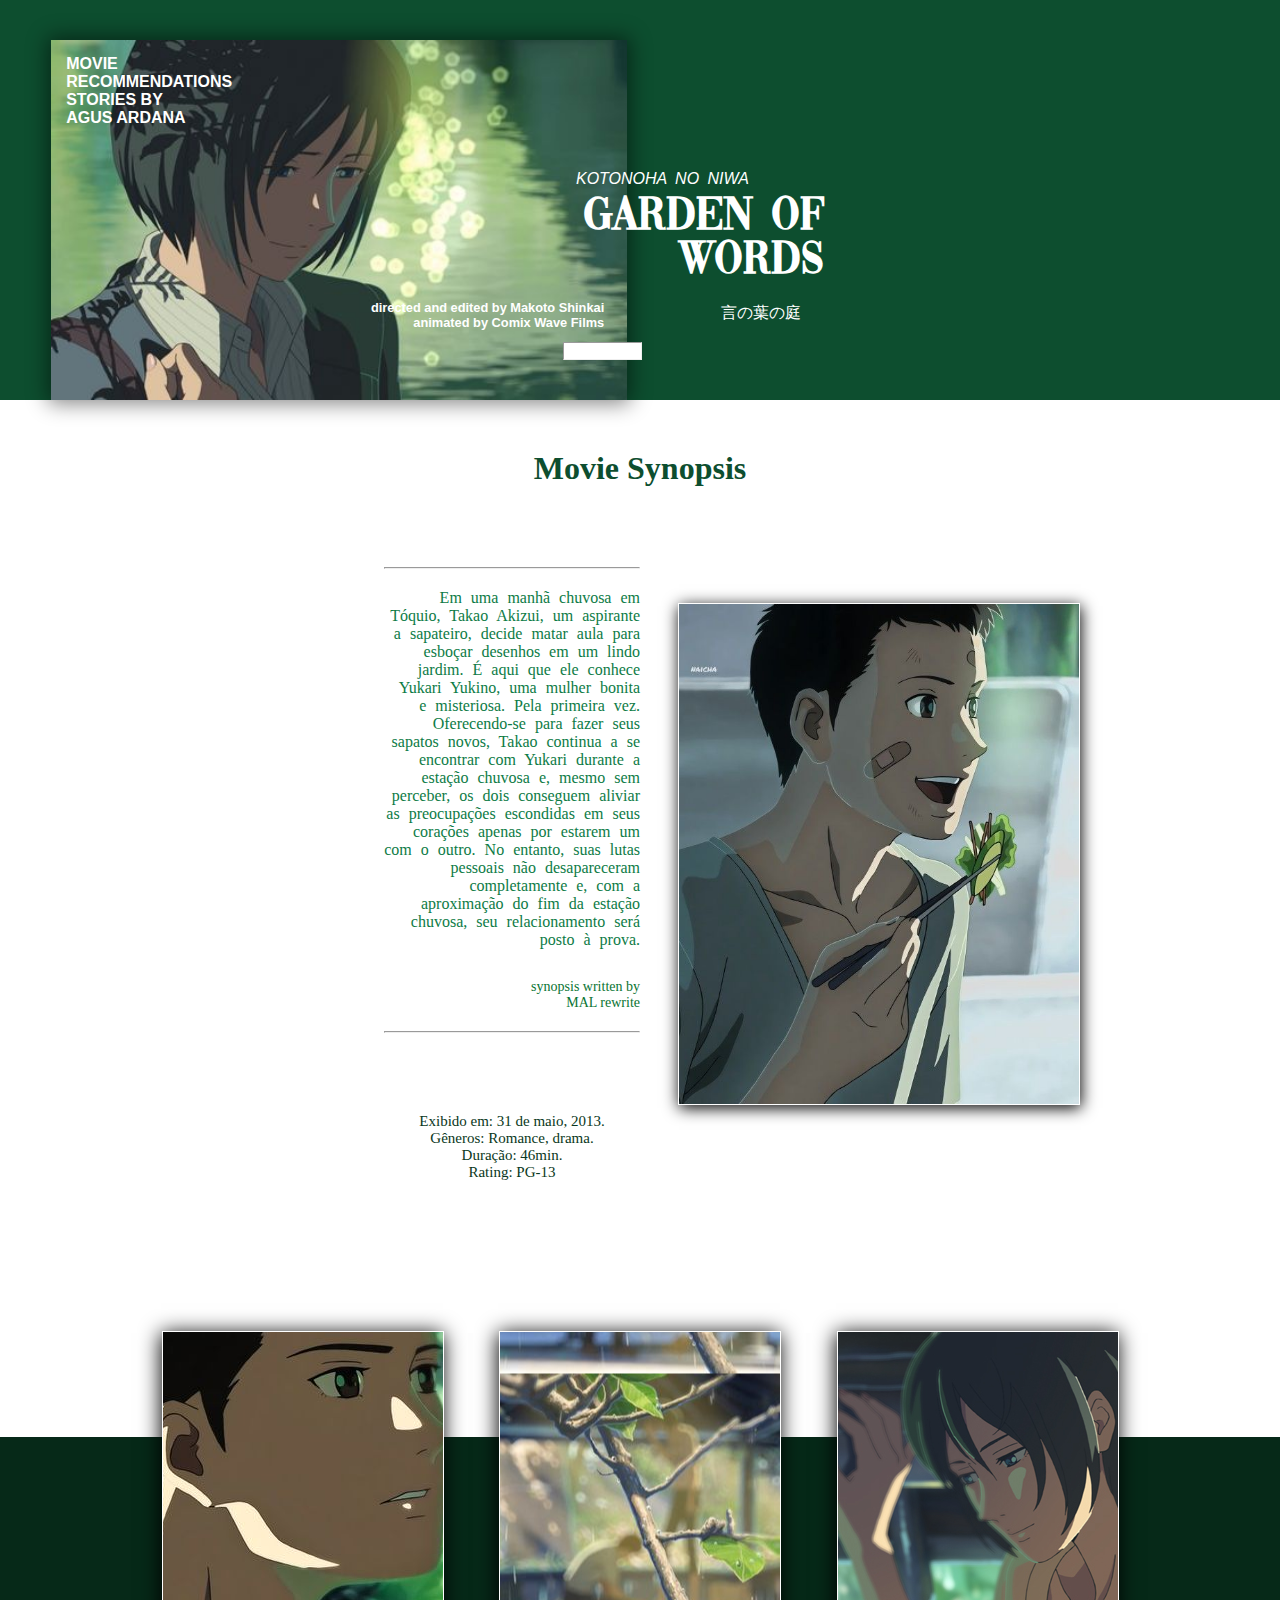
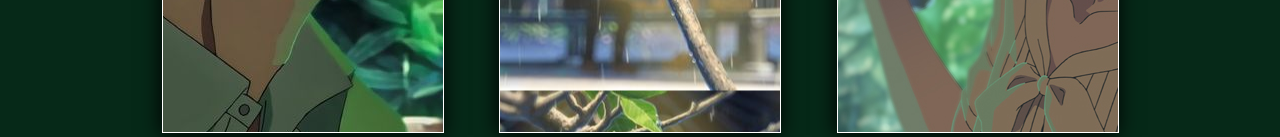
<file: index.html>
<!DOCTYPE html>
<html lang="pt-br">
<head>
    <meta charset="UTF-8">
    <meta name="viewport" content="width=device-width, initial-scale=1.0">
    <title>Garden of Words</title>
    <link rel="shortcut icon" href="favicon_io/favicon.ico" type="image/x-icon">
    <link rel="stylesheet" href="style.css">
</head>
<body>
    <div class="container">
        <hr class="giga">
        <div class="elemento1">
            <p>MOVIE <br> RECOMMENDATIONS <br> STORIES BY <br> AGUS ARDANA</p>
            
            <section><p class="altera">directed and edited by Makoto Shinkai <br> animated by Comix Wave Films</p></section>
        </div>
           <p class="sozin">KOTONOHA NO NIWA</p>
            <h1>Garden of <br>Words</h1>
            <p class="japa">言の葉の庭</p>
        
    </div>
    <main>
        <h1>Movie Synopsis</h1>
        <div class="container2">
            <div class="elementcontain"></div>
        </div>
        <section>
           <hr class="barra"><p>Em uma manhã chuvosa em Tóquio, Takao Akizui, um aspirante a sapateiro, decide matar aula para esboçar desenhos em um lindo jardim. É aqui que ele conhece Yukari Yukino, uma mulher bonita e misteriosa. Pela primeira vez. Oferecendo-se para fazer seus sapatos novos, Takao continua a se encontrar com Yukari durante a estação chuvosa e, mesmo sem perceber, os dois conseguem aliviar as preocupações escondidas em seus corações apenas por estarem um com o outro. No entanto, suas lutas pessoais não desapareceram completamente e, com a aproximação do fim da estação chuvosa, seu relacionamento será posto à prova.</p>
            <article>
                <p style="margin-top: 30px;">synopsis written by <br> MAL rewrite</p> <hr style="margin-top: 20px;">   
            </article>
        </section>
        <section class="adicionais">
                Exibido em: 31 de maio, 2013. <br>
                Gêneros: Romance, drama. <br>
                Duração: 46min. <br>
                Rating: PG-13 
        </section>
    </main>
    <footer>
        <div class="container3">
            <div class="elemento3">
            </div>
            <div class="container3">
                <div class="elemento4">
                </div>
            </div>
            <div class="container3">
                <div class="elemento5">
                </div>
            </div>
              </div>
    </footer>   
</body>
</html>
</file>
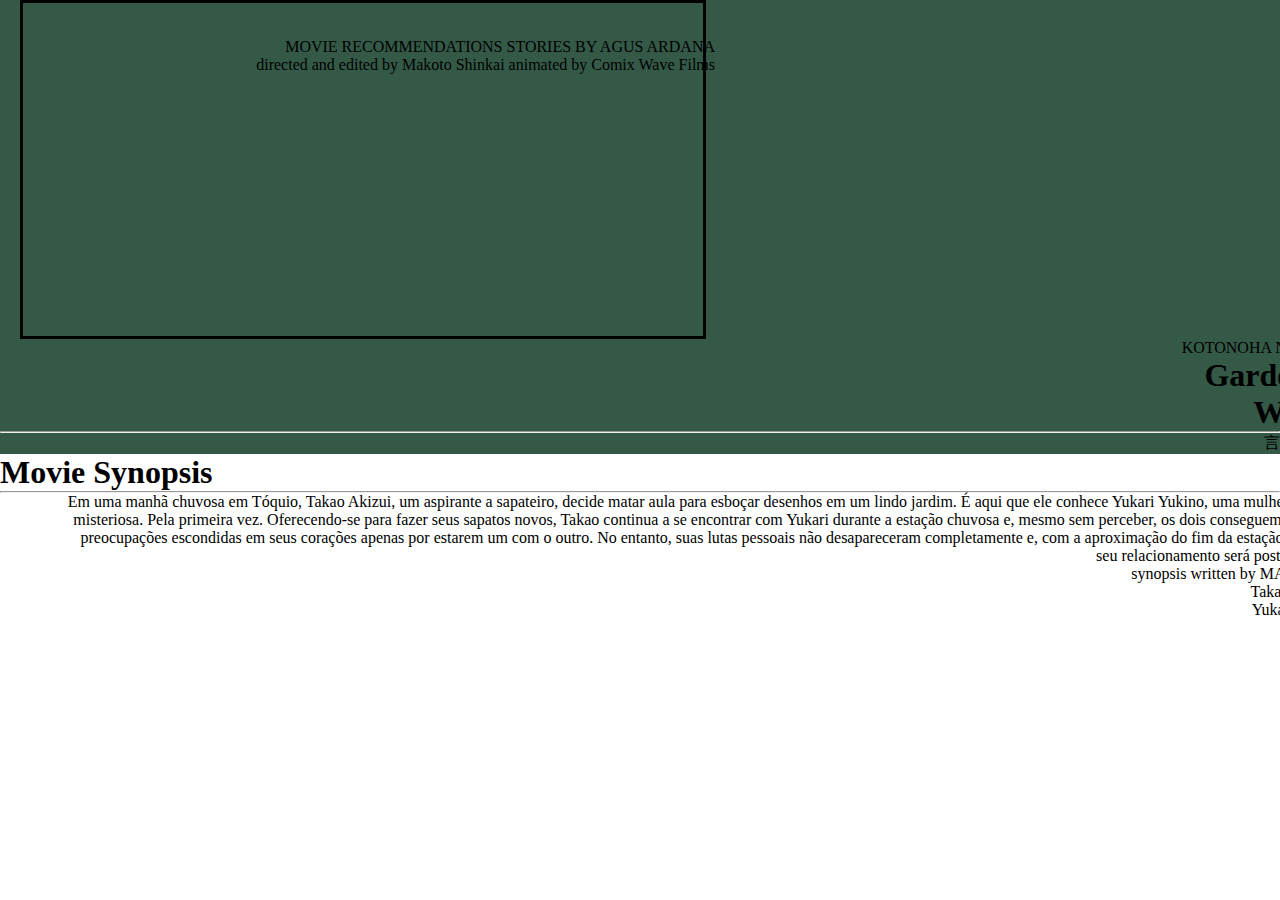
<file: movies/index.html>
<!DOCTYPE html>
<html lang="pt-br">
<head>
    <meta charset="UTF-8">
    <meta name="viewport" content="width=device-width, initial-scale=1.0">
    <title>Garden of Words</title>
    <link rel="shortcut icon" href="favicon_io/android-chrome-192x192.png" type="image/x-icon">
    <link rel="stylesheet" href="style.css">
</head>
<body>
    <header>
        <div class="container">
        <p>MOVIE RECOMMENDATIONS STORIES BY AGUS ARDANA</p>
        <p>directed and edited by Makoto Shinkai animated by Comix Wave Films</p>
        </div>
        <p>KOTONOHA NO NIWA</p>
        <h1>Garden of <br> Words</h1>
        <hr> <p>言の葉の庭</p>
    </header>
    <main>
        <h1>Movie Synopsis</h1>
        <hr>
        <div class="container2"></div>
        <section>
            <p>Em uma manhã chuvosa em Tóquio, Takao Akizui, um aspirante a sapateiro, decide matar aula para esboçar desenhos em um lindo jardim. É aqui que ele conhece Yukari Yukino, uma mulher bonita e misteriosa. Pela primeira vez. Oferecendo-se para fazer seus sapatos novos, Takao continua a se encontrar com Yukari durante a estação chuvosa e, mesmo sem perceber, os dois conseguem aliviar as preocupações escondidas em seus corações apenas por estarem um com o outro. No entanto, suas lutas pessoais não desapareceram completamente e, com a aproximação do fim da estação chuvosa, seu relacionamento será posto à prova.</p>
            <article>
                <p>synopsis written by MAL rewrite</p>
            </article>
        </section>
    </main>
    <footer>
        <div class="container3">
            <p>Takao Akizuki</p>
        </div>
        <div class="container3"></div>
        <div class="container3">
            <p>Yukari Yukino</p>
        </div>
    </footer>
</body>
</html>
</file>
<file: style.css>
@charset "utf-8";

*{
    margin: 0;
    padding: 0;
}

@font-face {
    font-family: vogue;
    src: url(vogue/Vogue.ttf) format(truetype);
    font-weight: normal;
    font-style: normal;
}

h1,p {
    text-align: right;
}
.container {
    display: flex;
    flex-wrap: wrap;
    align-items: end;
    background-color: #0d4e2f;
    height: 400px;
}
div.elemento1 > p {
    color: white;
    text-align: justify;
    margin: 15px 0px 0px 15px;
    font-family: 'Lucida Sans', 'Lucida Sans Regular', 'Lucida Grande', 'Lucida Sans Unicode', Geneva, Verdana, sans-serif;
    font-weight: 900;
}
div.elemento1 > section {
    color: white;
    text-align: right;
    margin-top: 30%;
    margin-right: 23px;
    font-family: Verdana, Geneva, Tahoma, sans-serif;
    font-size: 0.8em;
    font-weight: bolder;
}
hr.giga {
    position: absolute;
    top: 38%;
    left: 44%;
    height: 16px;
    width: 6%;
    background-color: white;
    
}
.elemento1 {
    height: 90%;
    width: 45%;
    background-image: url(img/header.jpg);
    background-size: cover;
    background-attachment: scroll;
    margin-left: 4%;
    box-shadow: 0px 0px 20px 3px rgba(0, 0, 0, 0.497);
}
.conteudo {
    margin-left: 20px;
    margin-bottom: 60px;
}
.elementoconteudo{
    height: 200px;
    width: 200px;
    background-color: white;
    border: 1px solid black;
}
div > p.sozin {
    position: relative;
    padding-left: 2%;
    top: -53%;
    left: -6%;
    color: white;
    font-style: italic;
    font-weight: 100;
    word-spacing: 4px;
    font-family: Arial, Helvetica, sans-serif;
}
div > p.japa {
    position: relative;
    padding-left: 2%;
    top: -19%;
    left: -31%;
    color: white;
}

div > h1 {
    font-size: 3em;
    font-family: vogue;
    position: relative;
    padding-left: 2%;
    top: -29%;
    left: -21%;
    color: rgb(255, 255, 255);
    font-weight: 800;
    font-style: normal;
}
main > h1 {
    text-align: center;
    margin-top: 50px;
    color: #0d4e2f;
}
main > section {
    width: 20%;
    margin-top: 80px;
    padding-left:30% ;
}
.barra {
    color: #ffffff;
    margin-bottom: 20px;
}
.container2 {
    position: absolute;
    top: 67%;
    left: 53%;
}
.elementcontain {
    width: 400px;
    height: 500px;
    color: black;
    border: 1px solid rgb(255, 255, 255);
    background-image: url(img/main4.jpg);
    background-size: cover;
    background-position: center center;
    box-shadow: 1px 3px 15px 0px black;
}
main>section>p {
    color: #0d7b46;
    word-wrap: break-word;
    word-spacing: 5px;
}
main>section>article {
    color: #097432;
    font-size: 14px;
    
}
section.adicionais {
    color: #0a3721;
    text-align: center;
    font-size: 15px;
}

footer {
    position: absolute;
    width: 100%;
    background-color: #062918;
    margin-top: 20%;
    height: 300px;
    z-index: 20px;
}

.container3{
    display: flex;
    flex-wrap: wrap;
    justify-content: space-evenly;
}
.elemento3 {
    margin: -106px;
    height: 400px;
    width: 280px;
    border: 1px solid rgb(255, 255, 255);
    background-image: url(img/footer1.jpg);
    background-position: center center;
    box-shadow: -1px 2px 20px 0px black;
}
.elemento4 {
    margin: -106px;
    height: 400px;
    width: 280px;
    border: 1px solid rgb(255, 255, 255);
    background-image: url(img/footer2.jpg);
    background-position: center center;
    box-shadow: -1px 2px 20px 0px black;
}
.elemento5 {
    margin: -106px;
    height: 400px;
    width: 280px;
    border: 1px solid rgb(255, 255, 255);
    background-image: url(img/footer3.jpg);
    background-position: center center;
    box-shadow: -1px 2px 20px 0px black;
}

@media screen and (max-width:1020px) {
    div {
        position: relative;
        left: auto;
        top: auto;
        display: flex;
        justify-content: flex-end;
        max-width: 100%;
    }
    .container {
        background: black url(https://i.pinimg.com/originals/3e/42/52/3e4252e5f21e76a8e255db24e7a5f77f.gif) center right no-repeat fixed;
        background-size: cover;
        max-width: 100%;
    }
    .elemento1 {
        background-image: none;
        box-shadow: none;
        margin: 0;
        max-width: 100%;
        transform: translate(-10%,8%);
    }
    div.elemento1 > section {
       display: flex;
       justify-content: center;
       align-items: flex-end;
       word-wrap: break-word;
       margin: 0;
    }
    div > h1 {
        position: relative;
        padding-left: 2%;
        top: -28%;
        left: -32%;
    }
    hr.giga {
        position: absolute;
        top: 54%;
        left: 39%;
        height: 8px;
        width: 12%;
    }
    p.sozin {
        position: relative;
        top: 6%;
        left: 16%;
        color: white;
    }
    div> p.japa {
        top: -31%;
        left: -32%;
    }
    .container2 {
        position: absolute;
        top: 79%;
        left: 53%;
    }
    main>section>p {
        color: #0d7b46;
        word-wrap: break-word;
        word-spacing: 6px;
    }
    .elemento3 {
        margin-left: -60px;
        width: 230px;
    }
    .elemento4 {
        margin-left: 30px;
        max-width: 140%;
    }
    .elemento5 {
        margin-left: -10px;
        max-width: 140%;
    }
}
@media screen and (max-width: 880px)  {
    .container {
        display: inline-block;
        flex-wrap: nowrap;
        align-items: normal;
        height: 75vh;
        width: 100%;
        background-image: url(https://i.pinimg.com/originals/3e/42/52/3e4252e5f21e76a8e255db24e7a5f77f.gif);
    }
    .elemento1 {
        transform: none;
        margin: 0;
        max-width: 100%;
    }
    .container2 {
        display: none;
    }
    .elementcontain {
        width: unset;
        height: unset;
    }
    .elemento4 {
        display: none;
    }
    main > section {
        text-align: center;
        width: 50%;
        margin-top: 33px;
        padding-left: 24%;
    }
    hr.giga {
        display: none;
    }
    section > p.altera {
        display: none;
    }
    div.elemento1 > p {
      margin: 27px -119% 2px 12px;
    }
    div > p.japa {
        top: -99%;
        left: -45%;
    }
    div > h1 {
        position: relative;
        top: -9%;
        left: -25%;
    }
    div > h1 >br {
        display: none;
    }
    div > p.sozin {
        position: relative;
        top: 6%;
        left: -39%
    }
    footer {
        background-color: rgb(47, 48, 48);
    }
}
@media screen and (max-width: 574px) {
   .container {
    height: 45vh;
    background-image: url(https://i.pinimg.com/originals/3e/42/52/3e4252e5f21e76a8e255db24e7a5f77f.gif);
    background-position: center center;
   }
    div > h1 {
        position: relative;
        top: -49%;
        left: -12%;
}
   div > p.sozin {
    position: relative;
    top: 2%;
    left: -32%;
}
   section.adicionais {
    margin-bottom: 30px;
   }
   div.elemento3 {
    display: none;
   }
   div.container3 {
    display: flex;
    flex-wrap: wrap;
    flex-direction: row-reverse;
    justify-content: space-evenly;
    align-content: center;
   }
   div.elemento5 {
    justify-content: center;
   }
}
@media screen and (max-width: 474px) {
    div > h1 {
        position: relative;
        top: -50%;
        left: -4%;
    }
}
@media screen and (max-width: 427px) {
    div > h1 {
    position: relative;
    top: -49%;
    left: -13%;
    }
    div.elemento1 > p {
        display: none;
    }
    div > p.japa {
        top: -121%;
        left: -37%;
    }
    div >p.sozin {
        position: relative;
        top: 2%;
        left: -20%;
    }
    main > section{
    width: 67%;
    margin-top: 18px;
    padding-left: 17%;
    }
    section.adicionais {
        margin-bottom: 94px;
    }
    div.elemento5 {
        width: 308px;
        margin-left: -44px;
        max-width: 166%;
    }
    footer {
        background-color: rgb(47, 48, 48);
    }
}
@media screen and (max-width:303px) {
    div > h1 {
        font-size: 2em;
        top: -49%;
        left: -4%;
    }
    div >p.japa {
        top: -102%;
        left: -34%;
    }
    div.elemento5 {
        width: 297px;
        margin-left: -55px;
        max-width: 180%;
    }
}
@media screen and (max-width: 292px) {
    div > h1 > br {
        display: block;
    }
    div > h1 {
    font-size: 2.5em;
    top: -50%;
    left: -15%;
    }
    div >p.sozin {
    position: relative;
    top: 2%;
    left: -12%;
    }
    div > p.japa {
    top: -116%;
    left: -30%;
    }
    main > section {
    width: 82%;
    margin-top: 18px;
    padding-left: 8%;
    }
    main > section > p {
        line-height: 1.5em;
    }
}
</file>
<file: movies/style.css>
@charset "utf-8";

*{
    margin: 0;
    padding: 0;
}

header {
    background-color: #345947;
}
header > h1,p {
    text-align: right;
    position: relative;
    top: 5%;
    left: 5%;
}
header >div {
    padding: 20px; 
}

.container{
    margin-left: 20px;
    border-style: solid;
    border-width:3px;
    border-color:rgb(0, 0, 0);
    width: 50%;
    height: 293px;
}
</file>
